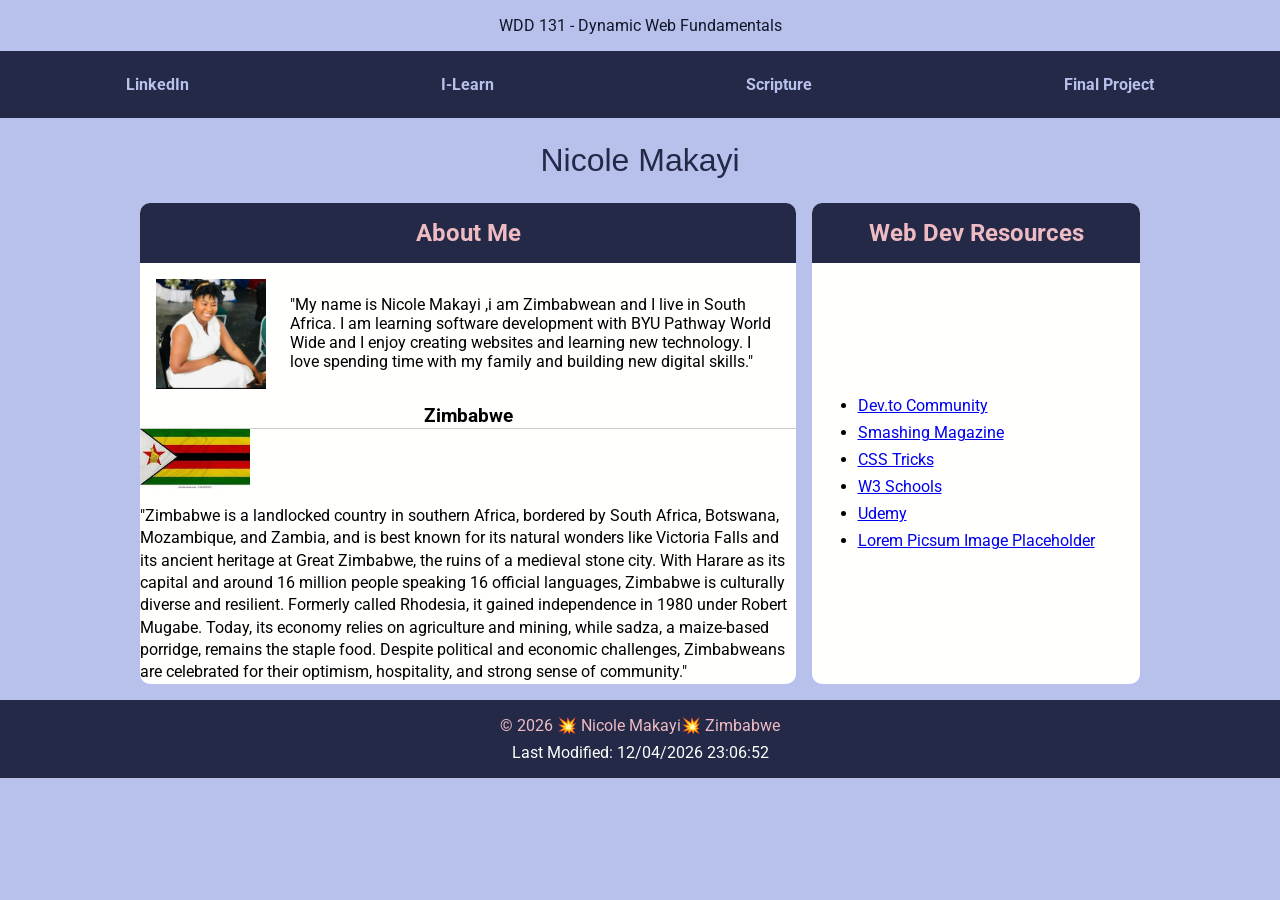
<file: index.html>
<!DOCTYPE html>
<html lang="en">
<head>
    <meta charset="UTF-8">
    <meta name="viewport" content="width=device-width, initial-scale=1.0">
    <title>WDD 131 Dynamic Web Fundamentals - Nicole Makayi</title>
    <meta name="description" content="WDD 131  Dynamic Web Fundamentals, Nicole Makayi, web development course landing page">
    <meta name="author" content="Nicole Makayi">
    <link rel="stylesheet" href="styles/base.css">
    <link rel="preconnect" href="https://fonts.googleapis.com">
    <link rel="preconnect" href="https://fonts.gstatic.com" crossorigin>
    <link href="https://fonts.googleapis.com/css2?family=Roboto:wght@300;400;700&display=swap" rel="stylesheet">
    <script src="scripts/getdates.js" defer></script>
</head>
<body>
    <header>
        <span id="course-title">WDD 131 - Dynamic Web Fundamentals</span>
        <nav>
            <ul class="navigation"> 
                <li><a href="www.linkedin.com/in/nicole-makayi-9764a223b">LinkedIn</a></li>              
                <li><a href="https://byupw.instructure.com">I-Learn</a></li>
                <li><a href="https://www.churchofjesuschrist.org/study/scriptures">Scripture</a></li>
                <li><a href="#">Final Project</a></li>
            </ul>
        </nav>
    </header>

    <main>
        <h1>Nicole Makayi</h1>

        <section class="card first-card">
            <h2>About Me</h2>
            <div class="about-me">

                <img src="images/profile.jpg" alt="My profile image">

                <p>

                    "My name is Nicole Makayi ,i am Zimbabwean and I live in South Africa. I am learning software development with BYU Pathway World Wide and I enjoy creating websites and learning new technology. I love spending time with my family and building new digital skills."
                </p>

            </div>


            <div class="country-section_name">


                <h3>Zimbabwe</h3>


            </div>




            <div class="country-details">

                <img src="images/zimbabwe-flag.jpg" alt="Flag of Zimbabwe">
                <p>
                    "Zimbabwe is a landlocked country in southern Africa, bordered by South Africa, Botswana, Mozambique, and Zambia, and is best known for its natural wonders like Victoria Falls and its ancient heritage at Great Zimbabwe, the ruins of a medieval stone city. With Harare as its capital and around 16 million people speaking 16 official languages, Zimbabwe is culturally diverse and resilient. Formerly called Rhodesia, it gained independence in 1980 under Robert Mugabe. Today, its economy relies on agriculture and mining, while sadza, a maize-based porridge, remains the staple food. Despite political and economic challenges, Zimbabweans are celebrated for their optimism, hospitality, and strong sense of community."
                </p>


            </div>
        
        </section> 


        <section class="card second-card">


            <h2>Web Dev Resources</h2>
            <div class="dev-resources">

                    
                <ul>
                <li><a href="#">Dev.to Community</a></li>
                <li><a href="#">Smashing Magazine</a></li>
                <li><a href="#">CSS Tricks</a></li>
                <li><a href="#">W3 Schools</a></li>
                <li><a href="#">Udemy</a></li>
                <li><a href="#">Lorem Picsum Image Placeholder</a></li>
                </ul>
            </div>    
        </section>   
    </main>
    <footer>
        <p>&copy; <span id="currentyear"></span> 💥 Nicole Makayi💥 Zimbabwe</p>
        <p id="lastModified"></p>
    </footer>    
    
</body>
</html>
</file>
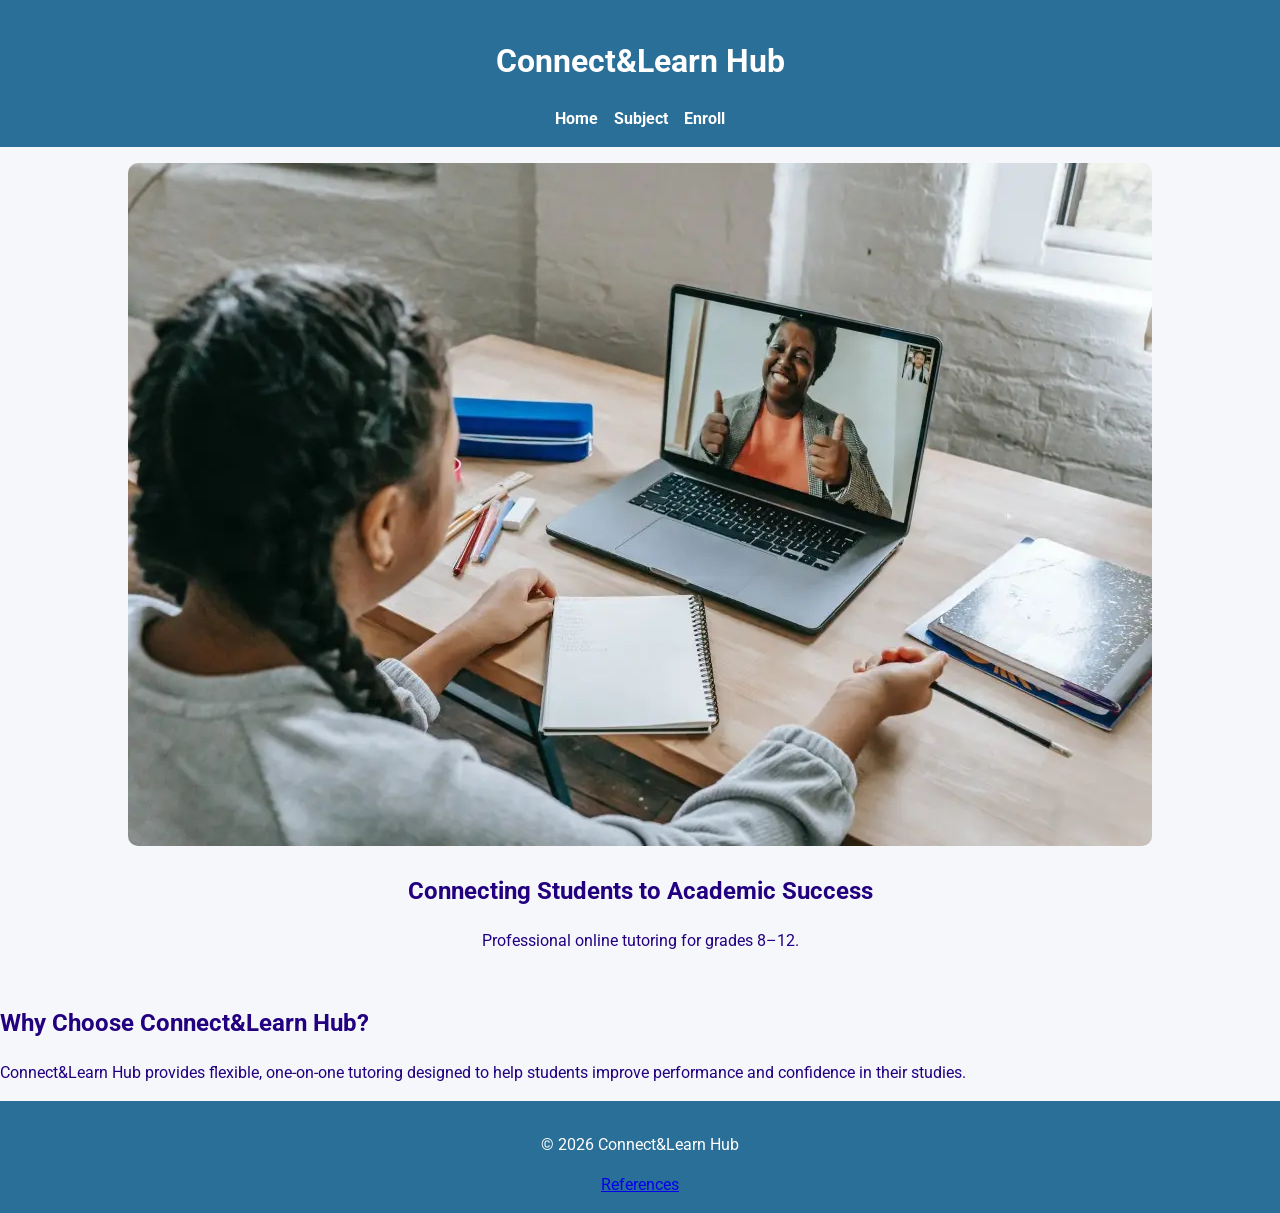
<file: project/index.html>
<!DOCTYPE html>
<html lang="en">
<head>
  <meta charset="UTF-8">
  <title>Connect&Learn Hub</title>
  <meta name="viewport" content="width=device-width, initial-scale=1.0">
  <meta name="description" content="Connect&Learn Hub is an educational website designed to connect students with qualified online tutors across various academic subjects and grade levels. The purpose of the site is to provide clear information about tutoring services, available subjects, and allow students or parents to submit enrollment interest through an accessible online form.">
  <meta name="author" content="Nicole Makayi">
  <link rel="stylesheet" href="styles/connect.css">
  <link rel="preconnect" href="https://fonts.googleapis.com">
  <link rel="preconnect" href="https://fonts.gstatic.com" crossorigin>
  <link href="https://fonts.googleapis.com/css2?family=Roboto:wght@300;400;700&display=swap" rel="stylesheet">
  <script src="scripts/getdates.js" defer></script>
  <script src="scripts/main.js" defer></script>
</head>
<body>

<header>
  <h1>Connect&Learn Hub</h1>
  <nav class="main-nav" aria-label="Main navigation">
    <ul>
      <li><a href="index.html">Home</a></li>
      <li><a href="subjects.html">Subject</a></li>
      <li><a href="enroll.html">Enroll</a></li>
  </nav>
</header>

<main>
  <section class="hero">
    <img src="images/tutoring.webp" alt="Online tutoring session" loading="lazy">
    <h2>Connecting Students to Academic Success</h2>
    <p>Professional online tutoring for grades 8–12.</p>
  </section>

  <section>
    <h2>Why Choose Connect&Learn Hub?</h2>
    <p>Connect&Learn Hub provides flexible, one-on-one tutoring designed to help students improve performance and confidence in their studies.</p>
  </section>

</main>

<footer>
  <p>&copy; 2026 Connect&Learn Hub</p>
  <a href="references.html">References</a>
</footer>

</body>
</html>
</file>
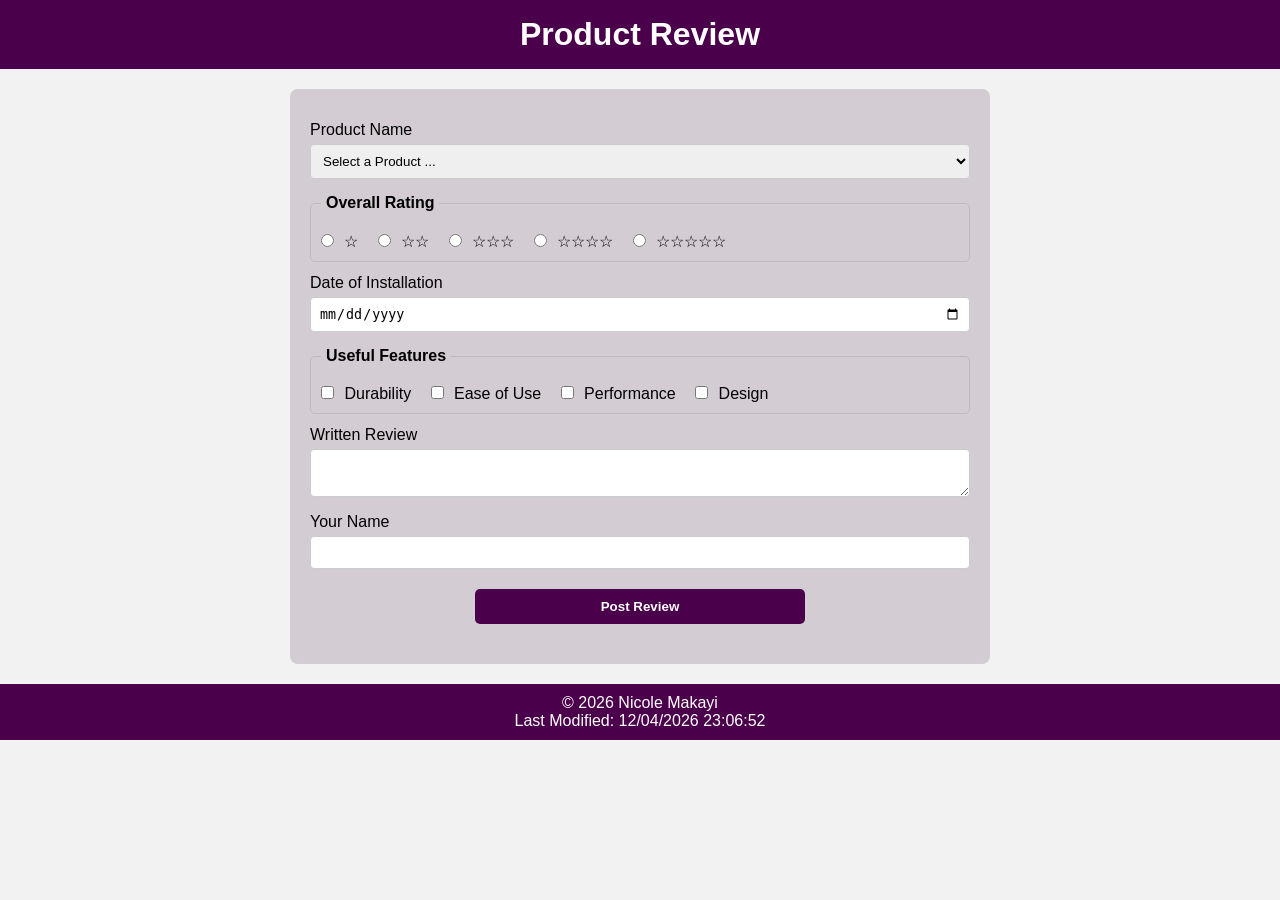
<file: form.html>
<!DOCTYPE html>
<html lang="en">
<head>
<meta charset="UTF-8">
<meta name="viewport" content="width=device-width, initial-scale=1.0">
<title>Product Review</title>

<meta name="description" content="Submit and share your experience with products using this interactive review form, including ratings, features, and detailed feedback.">
<meta name="author" content="Nicole Makayi">
<link rel="preconnect" href="https://fonts.googleapis.com">
<link rel="preconnect" href="https://fonts.gstatic.com" crossorigin>
<link href="https://fonts.googleapis.com/css2?family=Roboto:wght@300;400;700&display=swap" rel="stylesheet">
<link rel="stylesheet" href="styles/review.css">
<script src="scripts/review.js" defer></script>
<script src="scripts/getdates.js" defer></script>
</head>

<body>

<header>
  <h1>Product Review</h1>
</header>

<main>
<form method="get" action="review.html">

  <!-- Product -->
  <label for="product">Product Name</label>
  <select id="product" name="product" required>
    <option value="" disabled selected>Select a Product ...</option>
  </select>

  <!-- Rating -->
  <fieldset>
    <legend>Overall Rating</legend>

    <input type="radio" id="rate1" name="rating" value="1" required>
    <label for="rate1">☆</label>

    <input type="radio" id="rate2" name="rating" value="2" required>
    <label for="rate2">☆☆</label>

    <input type="radio" id="rate3" name="rating" value="3" required>
    <label for="rate3">☆☆☆</label>

    <input type="radio" id="rate4" name="rating" value="4" required>
    <label for="rate4">☆☆☆☆</label>

    <input type="radio" id="rate5" name="rating" value="5" required>
    <label for="rate5">☆☆☆☆☆</label>

  </fieldset>

  <!-- Date -->
  <label for="installDate">Date of Installation</label>
  <input type="date" id="installDate" name="installDate" required>

  <!-- Features -->
  <fieldset>
    <legend>Useful Features</legend>

    <input type="checkbox" id="durability" name="features" value="durability">
    <label for="durability">Durability</label>

    <input type="checkbox" id="ease" name="features" value="ease">
    <label for="ease">Ease of Use</label>

    <input type="checkbox" id="performance" name="features" value="performance">
    <label for="performance">Performance</label>

    <input type="checkbox" id="design" name="features" value="design">
    <label for="design">Design</label>

  </fieldset>

  <!-- Review -->
  <label for="review">Written Review</label>
  <textarea id="review" name="review"></textarea>

  <!-- Name -->
  <label for="username">Your Name</label>
  <input type="text" id="username" name="username">

  <!-- Submit -->
  <input type="submit" value="Post Review">

</form>
</main>

<footer>
  <p>&copy; <span id="currentyear"></span> Nicole Makayi</p>
  <p id="lastModified"></p>
</footer>

</body>
</html>
</file>
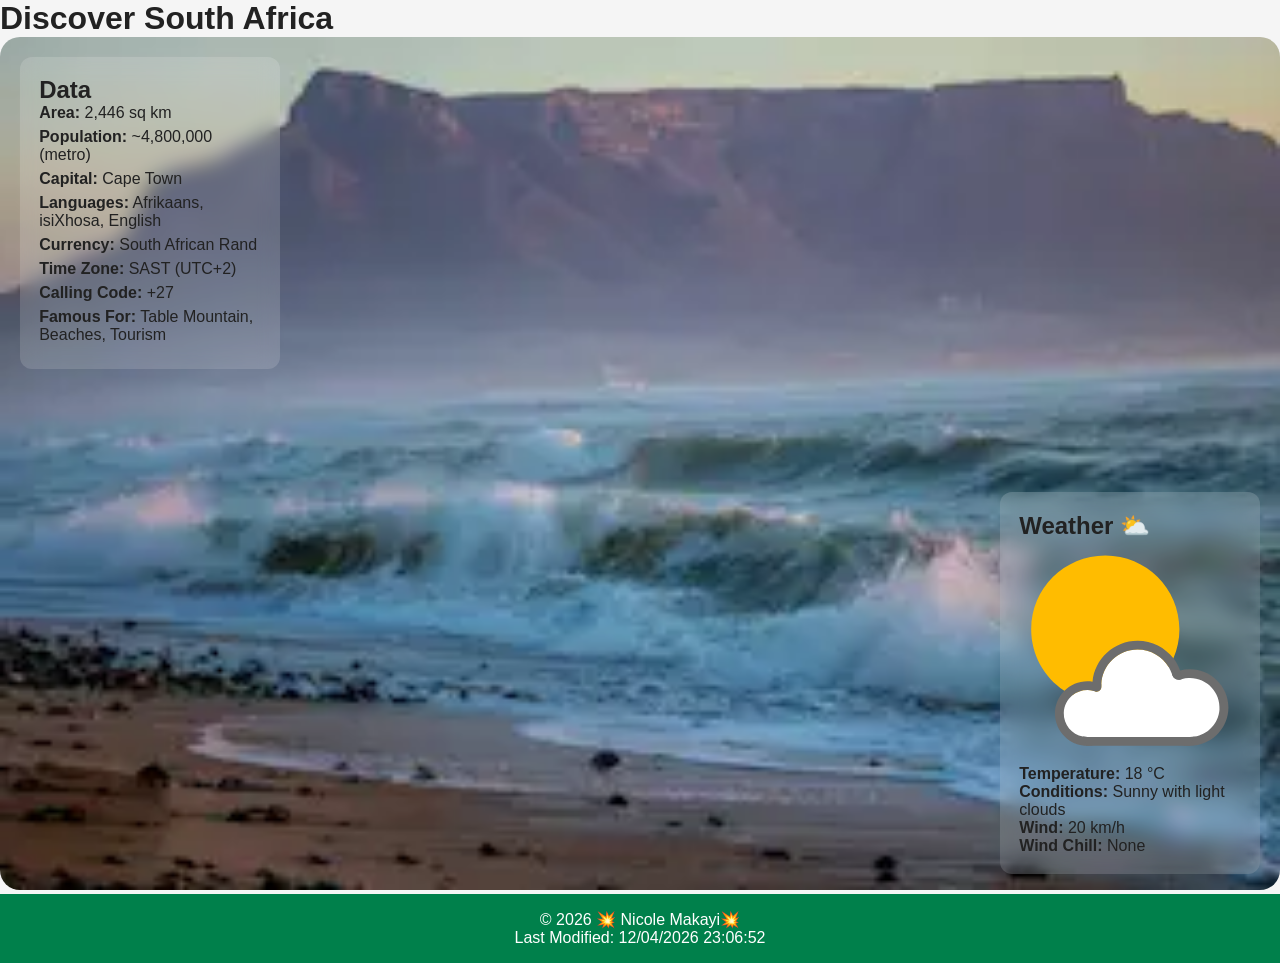
<file: place.html>
<!DOCTYPE html>
<html lang="en">
<head>
  <meta charset="UTF-8">
  <meta name="viewport" content="width=device-width, initial-scale=1.0">
  <title> Discover South Africa</title>
  <meta name="description" content="Discover Cape Town,a beautiful coastal city in South Africa.">
  <meta name="author" content="Nicole Makayi">
  <link rel="stylesheet" href="styles/place.css">
  <link rel="preconnect" href="https://fonts.googleapis.com">
  <link rel="preconnect" href="https://fonts.gstatic.com" crossorigin>
  <link href="https://fonts.googleapis.com/css2?family=Roboto:wght@300;400;700&display=swap" rel="stylesheet">
  <script src="scripts/getdates.js" defer></script>
  <script src="scripts/place.js" defer></script>

</head>

<body>

<header>
  <h1>Discover South Africa</h1>
</header>

<main>
  <section class="hero">

    <!-- Responsive Image -->
    <picture>
      <img
      src="images/hero-small.webp"
      srcset="images/hero-small.webp 480w, images/hero-large.webp 800w"
      sizes="(min-width: 768px) 800px, 480px"
      alt="Cape Town Table Mountain">
    </picture>

  
    <div class="card data-card">
      <h2>Data</h2>
      <ul>
        <li><strong>Area:</strong>  2,446 sq km</li>
        <li><strong>Population:</strong> ~4,800,000 (metro)</li>
        <li><strong>Capital:</strong> Cape Town</li>
        <li><strong>Languages:</strong> Afrikaans, isiXhosa, English</li>
        <li><strong>Currency:</strong> South African Rand</li>
        <li><strong>Time Zone:</strong> SAST (UTC+2)</li>
        <li><strong>Calling Code:</strong> +27</li>
        <li><strong>Famous For:</strong> Table Mountain, Beaches, Tourism</li>
      </ul>
    </div>

    <!-- Weather Box -->
    <div class="card weather-card">
      <h2>Weather</h2>

      <!-- SVG icon for mobile -->
      <img src="images/weather-icon.svg" alt="weather icon" class="weather-icon">

      <p><strong>Temperature:</strong> <span id="temp">18</span> °C</p>
      <p><strong>Conditions:</strong> Sunny with light clouds</p>
      <p><strong>Wind:</strong> <span id="wind">20</span> km/h</p>
      <p><strong>Wind Chill:</strong> <span id="windChill"></span>None</p>
    </div> 
  </section>
</main>

<footer class="footer">
  <p>&copy; <span id="currentyear"></span> 💥 Nicole Makayi💥</p>
  <p id="lastModified"></p>
</footer>

</body>
</html>
</file>
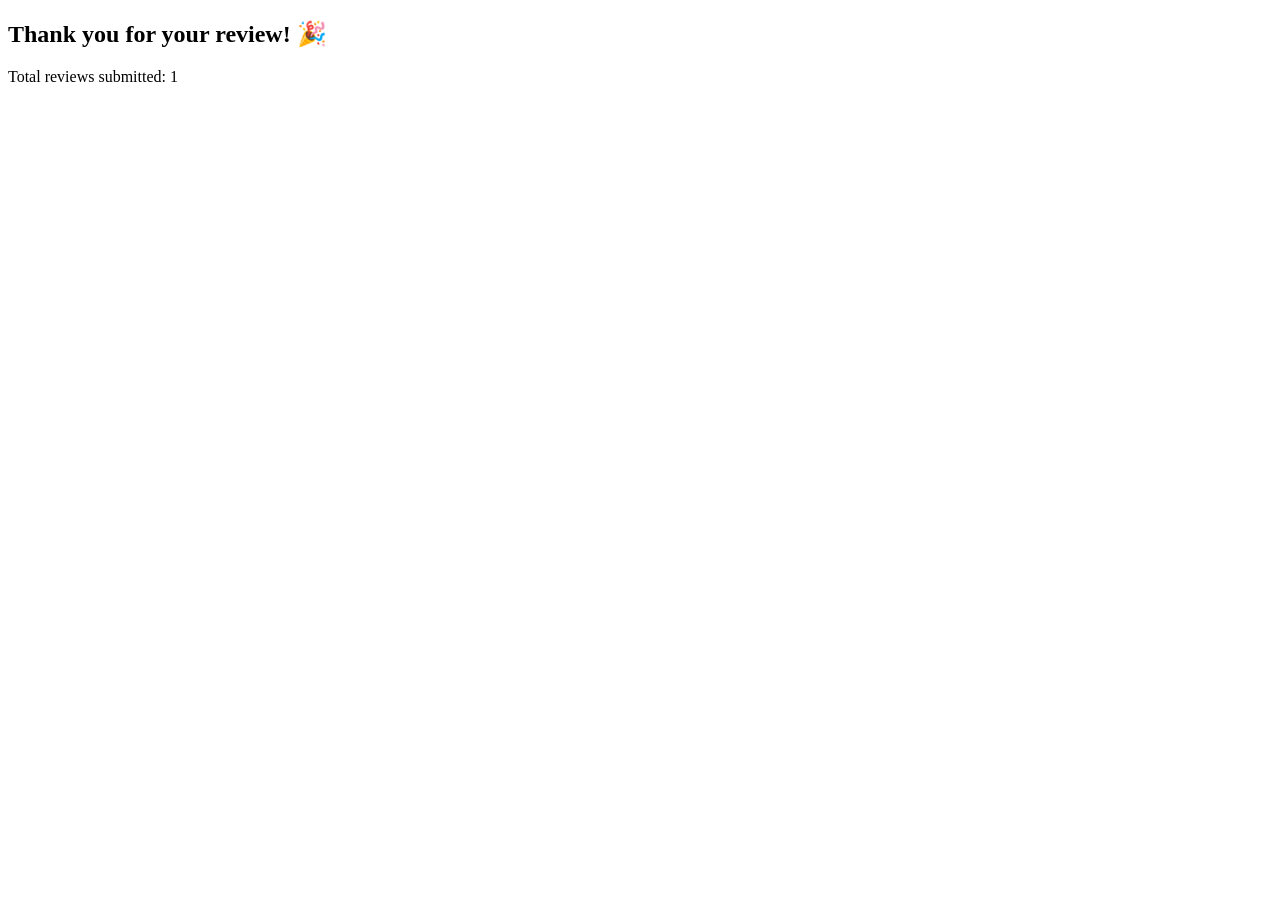
<file: review.html>
<!DOCTYPE html>
<html lang="en">
<head>
<meta charset="UTF-8">
<title>Review Submitted</title>
</head>

<body>

<h2>Thank you for your review! 🎉</h2>
<p id="counter"></p>

<script>
let count = localStorage.getItem("reviewCount") || 0;
count++;
localStorage.setItem("reviewCount", count);

document.getElementById("counter").textContent =
  "Total reviews submitted: " + count;
</script>

</body>
</html>
</file>
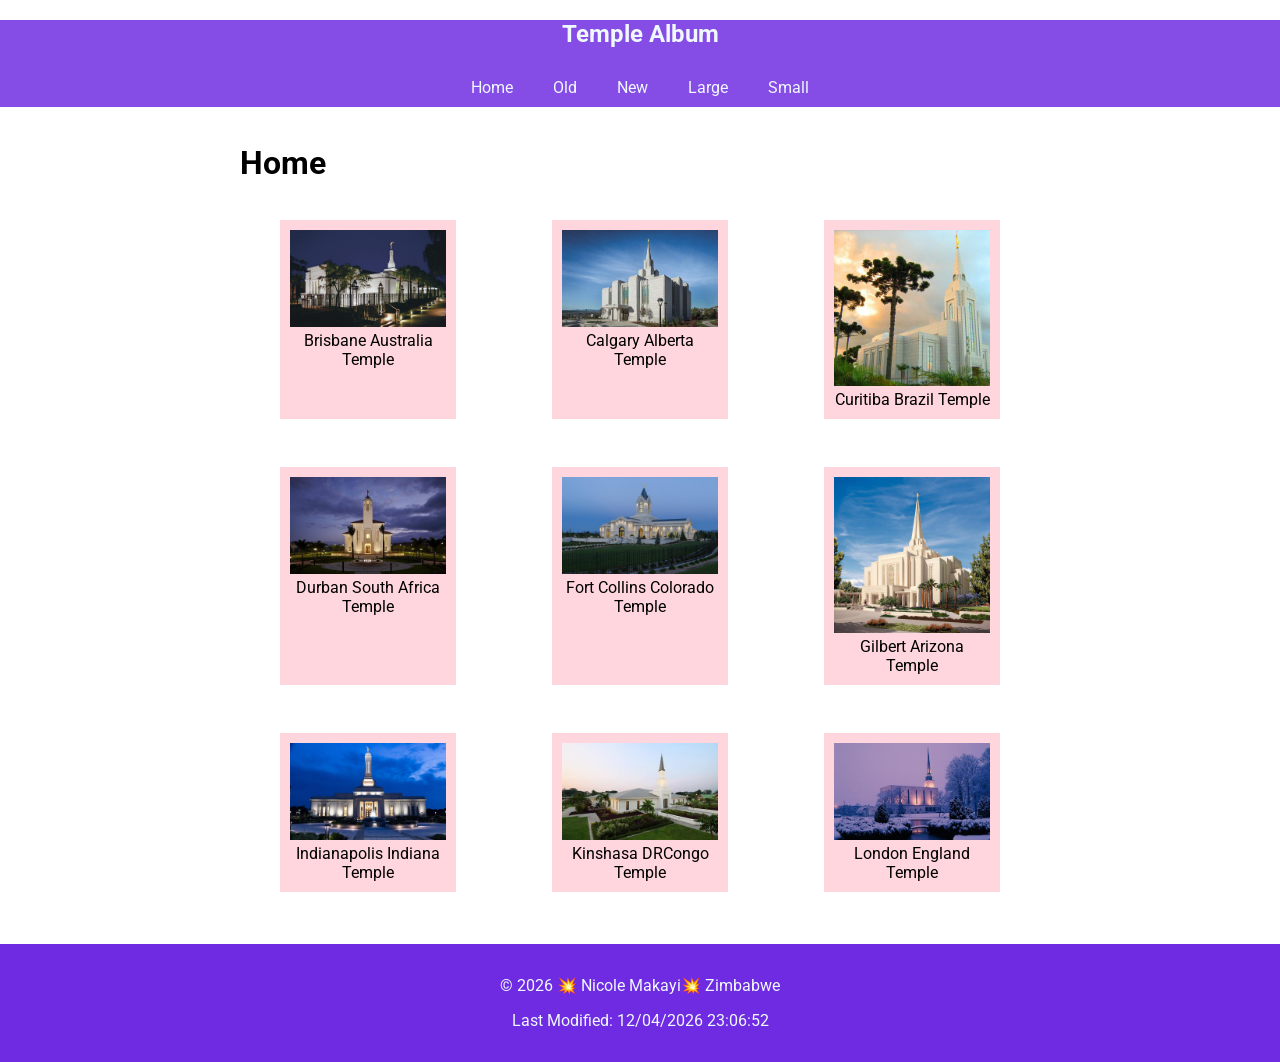
<file: temples.html>
<!DOCTYPE html>
<html lang="en">
<head>
<meta charset="UTF-8">
<meta name="viewport" content="width=device-width, initial-scale=1.0">
<title>Temple Album</title>
 <meta name="description" content="WDD 131  Dynamic Web Fundamentals, Nicole Makayi, web development course landing page">
    <meta name="author" content="Nicole Makayi">

<!-- Google Font -->
<link rel="preconnect" href="https://fonts.googleapis.com">
<link rel="preconnect" href="https://fonts.gstatic.com" crossorigin>
<link href="https://fonts.googleapis.com/css2?family=Roboto:wght@300;400;700&display=swap" rel="stylesheet">

<!-- CSS Files -->
<link rel="stylesheet" href="styles/temples.css">
<link rel="stylesheet" href="styles/temples-large.css">
<script src="scripts/getdates.js" defer></script>

<!-- JavaScript -->
<script src="scripts/temples.js" defer></script>
</head>

<body>

<header>
    <h2>Temple Album</h2>

    <button id="menuBtn">&#9776;</button>

    <nav id="navMenu">
        <a href="#">Home</a>
        <a href="#">Old</a>
        <a href="#">New</a>
        <a href="#">Large</a>
        <a href="#">Small</a>
    </nav>
</header>

<main>
<h1> Home</h1>

<div class="container">

<figure>
<img src="images/temple01.jpg" alt="Temple">
<figcaption>Brisbane Australia Temple</figcaption>
</figure>

<figure>
<img src="images/temple02.jpg" alt="Temple">
<figcaption>Calgary Alberta Temple</figcaption>
</figure>

<figure>
<img src="images/temple03.jpg" alt="Temple">
<figcaption>Curitiba Brazil Temple</figcaption>
</figure>

<figure>
<img src="images/temple04.jpg" alt="Temple">
<figcaption>Durban South Africa Temple</figcaption>
</figure>

<figure>
<img src="images/temple05.jpg" alt="Temple">
<figcaption>Fort Collins Colorado Temple</figcaption>
</figure>

<figure>
<img src="images/temple06.jpg" alt="Temple">
<figcaption>Gilbert Arizona Temple</figcaption>
</figure>

<figure>
<img src="images/temple07.jpg" alt="Temple">
<figcaption>Indianapolis Indiana Temple</figcaption>
</figure>

<figure>
<img src="images/temple08.jpg" alt="Temple">
<figcaption>Kinshasa DRCongo Temple</figcaption>
</figure>

<figure>
<img src="images/temple09.jpg" alt="Temple">
<figcaption>London England Temple</figcaption>
</figure>

</div>
</main>

<footer>
    <p>&copy; <span id="currentyear"></span> 💥 Nicole Makayi💥 Zimbabwe</p>
        <p id="lastModified"></p>

</footer>

</body>
</html>
</file>
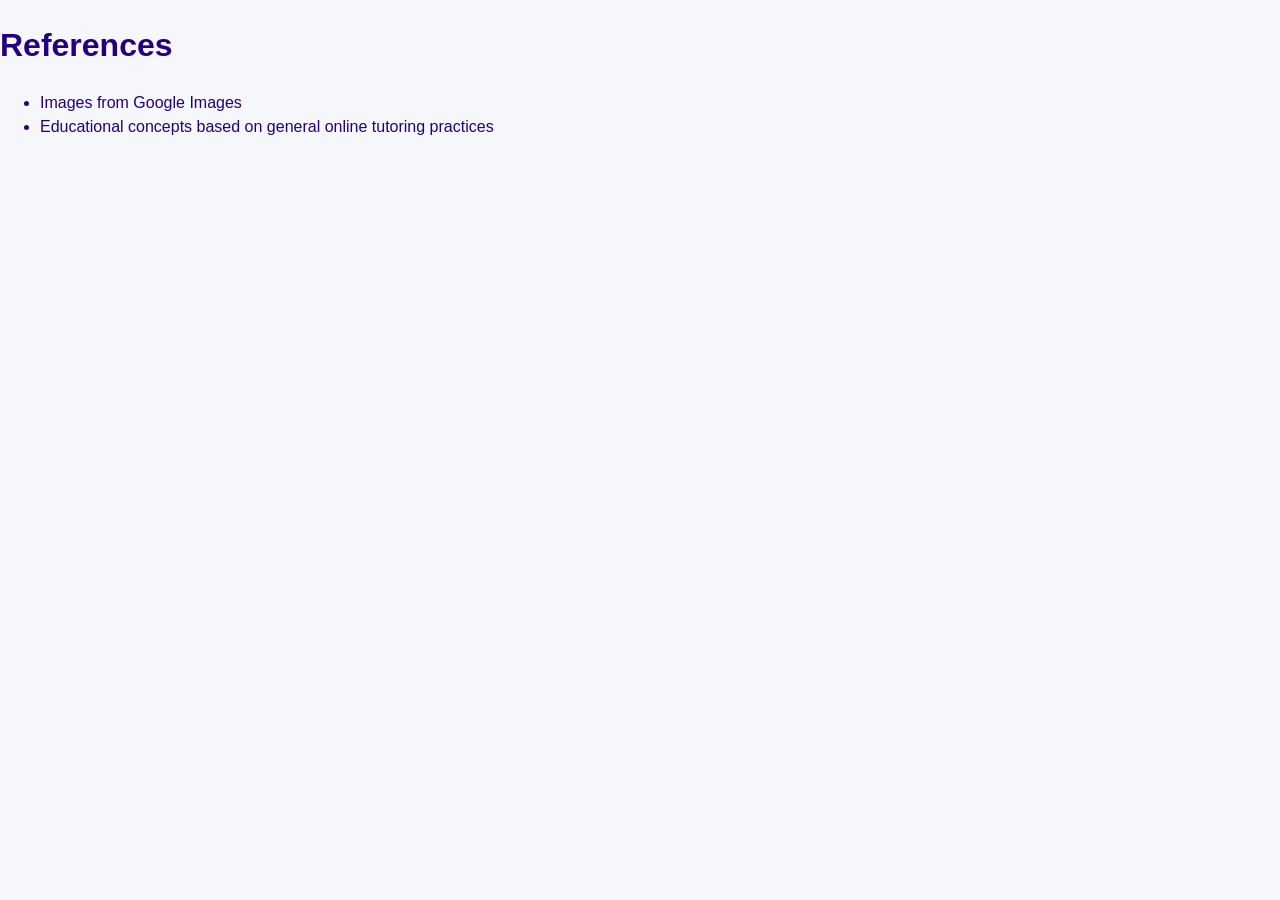
<file: project/references.html>
<!DOCTYPE html>
<html lang="en">
<head>
  <meta charset="UTF-8">
  <title>References</title>
  <link rel="stylesheet" href="styles/connect.css">
  <link rel="stylesheet" href="styles/connect.css">
  <script src="scripts/getdates.js" defer></script>
  <script src="scripts/main.js" defer></script>
</head>
<body>

<h1>References</h1>
<ul>
  <li>Images from Google Images</li>
  <li>Educational concepts based on general online tutoring practices</li>
</ul>

</body>
</html>
</file>
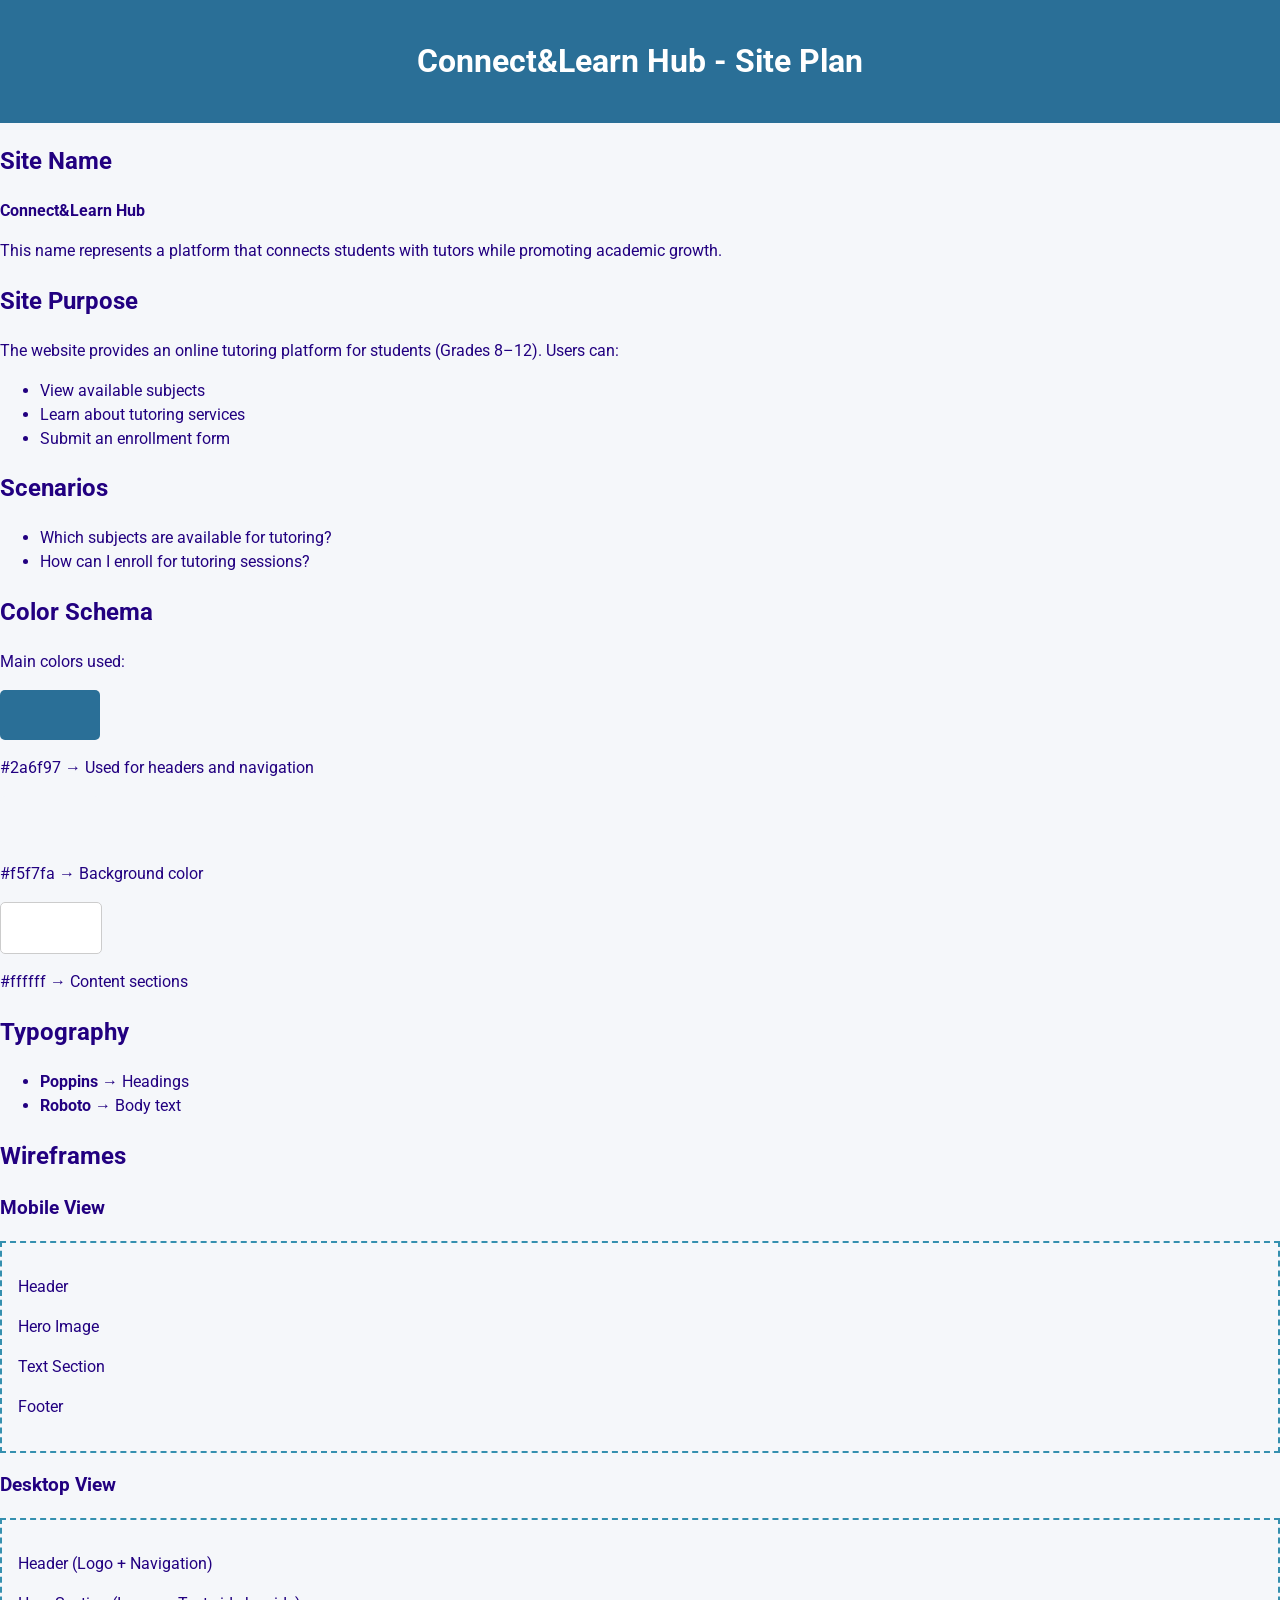
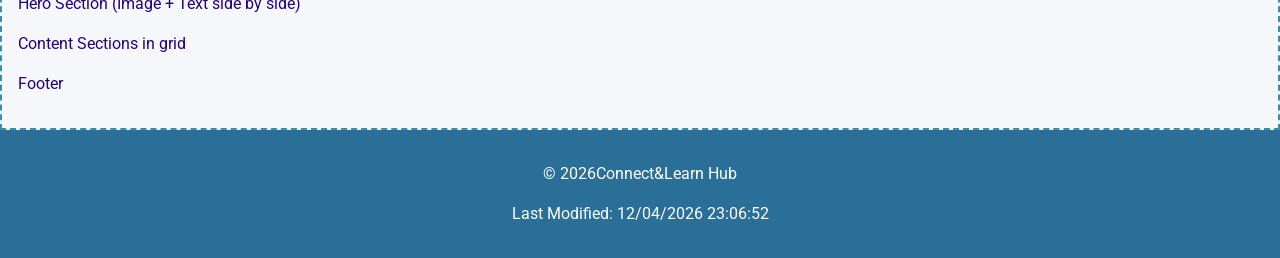
<file: project/siteplan.html>
<!DOCTYPE html>
<html lang="en">
<head>
<meta charset="UTF-8">
<meta name="viewport" content="width=device-width, initial-scale=1.0">
<title>Site Plan | Connect&Learn Hub</title>
<meta name="description" content="Connect&Learn Hub connects students with online tutors, providing subject information and easy enrollment for flexible, accessible learning.">
<meta name="author" content="Nicole Makayi">
<link rel="stylesheet" href="styles/connect.css">
<link rel="preconnect" href="https://fonts.googleapis.com">
<link rel="preconnect" href="https://fonts.gstatic.com" crossorigin>
<link href="https://fonts.googleapis.com/css2?family=Roboto:wght@300;400;700&display=swap" rel="stylesheet">
<script src="scripts/getdates.js" defer></script>

</head>

<body>

<header>
  <h1>Connect&Learn Hub - Site Plan</h1>
</header>

<main>

<section>
  <h2>Site Name</h2>
  <p><strong>Connect&Learn Hub</strong></p>
  <p>This name represents a platform that connects students with tutors while promoting academic growth.</p>
</section>

<section>
  <h2>Site Purpose</h2>
  <p>The website provides an online tutoring platform for students (Grades 8–12). Users can:</p>
  <ul>
    <li>View available subjects</li>
    <li>Learn about tutoring services</li>
    <li>Submit an enrollment form</li>
  </ul>
</section>

<section>
  <h2>Scenarios</h2>
  <ul>
    <li>Which subjects are available for tutoring?</li>
    <li>How can I enroll for tutoring sessions?</li>
  </ul>
</section>

<section>
  <h2>Color Schema</h2>
  <p>Main colors used:</p>

  <div class="color-box blue"></div>
  <p>#2a6f97 → Used for headers and navigation</p>

  <div class="color-box light"></div>
  <p>#f5f7fa → Background color</p>

  <div class="color-box white"></div>
  <p>#ffffff → Content sections</p>
</section>

<section>
  <h2>Typography</h2>
  <ul>
    <li><strong>Poppins</strong> → Headings</li>
    <li><strong>Roboto</strong> → Body text</li>
  </ul>
</section>

<section>
  <h2>Wireframes</h2>

  <h3>Mobile View</h3>
  <div class="wireframe">
    <p>Header</p>
    <p>Hero Image</p>
    <p>Text Section</p>
    <p>Footer</p>
  </div>

  <h3>Desktop View</h3>
  <div class="wireframe">
    <p>Header (Logo + Navigation)</p>
    <p>Hero Section (Image + Text side by side)</p>
    <p>Content Sections in grid</p>
    <p>Footer</p>
  </div>
</section>

</main>

<footer>
  <p>&copy; <span id="currentyear"></span>Connect&Learn Hub</p>
        <p id="lastModified"></p>
</footer>


</body>
</html>
</file>
<file: styles/base.css>
:root {
    --background: #232946;
    --headline: #fffffe;
    --paragraph: #b8c1ec;
    --button: #eebbc3;
    --button-text: #232946;

    --stroke: #121629;
    --main: #b8c1ec;
    --highlight: #eebbc3;
    --secondary: #fffffe;
    --tertiary: #eebbc3;
}

* {
    box-sizing: border-box;
}

body {
    font-family: "Roboto", sans-serif;
    font-weight: 400;
    background-color: var(--paragraph);
    margin: 0;
    padding: 0;
    min-height: 80vh;

    display: grid;
    flex-direction: column;
}

header {
    background-color: var(--main);
    text-align: justify;
    
}
nav {
    background-color: var(--background);
    color: var(--paragraph);
}

.navigation {
    display: flex;
    list-style: none;
    align-items: center;
    justify-content: space-around;
    margin: 0;
    padding: 0;
}

.navigation a {
    font-weight: 700;
    display: block;
    color: var(--paragraph);
    padding: 1.5rem;
    text-decoration: none;
    text-align: center;
}

.navigation a:hover {
    text-decoration-color: var(--button);
    text-underline-offset: 8px;
    text-decoration-thickness: 2px;
    color: var(--button);
}

#course-title {
    display: block;
    text-align: center;
    padding: 1rem;
    color: var(--stroke);
}

main {
    background-color: var(--paragraph);
    width: 100%;
    max-width: 1000px;
    margin: 0 auto;
    display: grid;
    grid-template-columns: 2fr 1fr;
    column-gap: 1rem;
    flex: 1;
}

h1 {
    margin: 0;
    text-align: center;
    font-family: "Lilita One", sans-serif;
    padding: 1.5rem;
    font-weight: 400;
    grid-column: 1 / 3;
    color: var(--background);
}

h2 {
    margin: 0;
    text-align: center;
}

.first-card {
    grid-column: 1 / 2;
}

.second-card {
    grid-column: 2 / 3;
    display: flex;
    flex-direction: column;
}

.card {
    background-color: var(--headline);
    border-radius: 10px;
    overflow: hidden;
}

.card h2 {
    background-color: var(--background);
    color: var(--button);
    padding: 1rem;
}

.card img {
    width: 110px;
}

.about-me {
    padding: 1rem;
    display: flex;
    gap: 1.5rem;
}

.country-section__name {
    padding: 0 2rem;
}
h3 {
    text-align: center;
    margin: 0;
    padding-bottom: .1rem;
    border-bottom: 1px solid #ccc;
}

.country-details {
    display: grid;
    gap: 1rem;
    align-items: center;
}

.country-details figure {
    margin: 0;
}

.country-details figcaption {
    text-align: center;
}

.country-details p {
    margin: 0;
    line-height: 1.4;
}

.dev-resources {
    display: flex;
    flex-direction: column;
    flex: 1;
    justify-content: center;
    align-items: center;
}

.dev-resources ul {
    margin: 0;
    padding: 0;
}

.dev-resources li {
    margin-bottom: .5rem;
}

.dev-resources li:last-child {
    margin-bottom: 0;
}

footer {
    background-color: var(--background);
    padding: 1rem;
    margin-top: 1rem;
    text-align: center;
    color: var(--headline);
}

footer p:first-child {
    color: var(--button);
    margin-bottom: .5rem;
}

footer p:last-child {
    color: var(--headline);
}

footer p {
    margin: 0;
}
</file>
<file: project/styles/connect.css>
body {
  margin: 0;
  font-family: 'Roboto', Arial, sans-serif;
  line-height: 1.5;
  background-color: #f5f7fa;
  color: rgb(34, 0, 128);
}

/* =========================
   HEADER & FOOTER
========================= */
header,
footer {
  background-color: #2a6f97;
  color: white;
  padding: 1rem;
  text-align: center;
}

/* =========================
   NAVIGATION
========================= */
nav ul {
  display: flex;
  gap: 1rem;
  list-style: none;
  padding: 0;
  margin: 0;
  justify-content: center;
}

nav a {
  color: white;
  text-decoration: none;
  font-weight: bold;
}

nav a:hover {
  text-decoration: underline;
}


.hero {
  text-align: center;
  padding: 1rem;
}

.hero img {
  max-width: 100%;
  height: auto;
  border-radius: 10px;
}

.cards {
  display: grid;
  gap: 1rem;
  padding: 1rem;
}

.card {
  background: #ffffff;
  border: 1px solid #ccc;
  padding: 1rem;
  border-radius: 10px;
  text-align: center;
  transition: transform 0.2s ease;
}

.card:hover {
  transform: scale(1.03);
}

.card img {
  max-width: 100%;
  height: auto;
  border-radius: 8px;
}

form {
  padding: 1rem;
  max-width: 500px;
  margin: auto;
}

label {
  display: block;
  margin-bottom: 1rem;
}

input,
select,
button {
  width: 100%;
  padding: 0.5rem;
  margin-top: 0.3rem;
}

button {
  background-color: #2a6f97;
  color: white;
  border: none;
  cursor: pointer;
}

button:hover {
  background-color: #1d4f6f;
}

.color-box {
  width: 100px;
  height: 50px;
  border-radius: 5px;
  margin: 10px 0;
}

.blue {
  background: #2a6f97;
}

.light {
  background: #f5f7fa;
}

.white {
  background: #ffffff;
  border: 1px solid #ccc;
}

.wireframe {
  border: 2px dashed #3590af;
  padding: 1rem;
  margin-top: 1rem;
}

@media (min-width: 700px) {
  .cards {
    grid-template-columns: repeat(3, 1fr);
  }
}
</file>
<file: styles/review.css>
* {
  box-sizing: border-box;
  margin: 0;
  padding: 0;
}

/* Body */
body {
  font-family: Arial, sans-serif;
  background-color: #f2f2f2;
}

/* Header */
header {
  background-color: #4b004b;
  color: #ffffff;
  text-align: center;
  padding: 1rem;
}

/* Main container */
main {
  max-width: 500px;
  margin: 20px auto;
  background-color: #d3ccd3;
  padding: 20px;
  border-radius: 8px;
}

/* Labels */
label {
  display: block;
  margin-top: 12px;
  font-weight: 500;
}

/* Inputs, select, textarea */
select,
input[type="text"],
input[type="date"],
textarea {
  width: 100%;
  padding: 8px;
  margin-top: 5px;
  border-radius: 4px;
  border: 1px solid #ccc;
}

/*  RADIO + CHECKBOX layout */
input[type="radio"],
input[type="checkbox"] {
  width: auto;
  margin-right: 6px;
}

/* Inline grouping for radio + checkbox */
fieldset label {
  display: inline-block ;
  margin-right: 15px;
  margin-top: 10px;
}

/* Fieldset styling */
fieldset {
  margin-top: 15px;
  padding: 10px;
  border: 1px solid #bbb;
  border-radius: 5px;
}

/* Legend */
legend {
  font-weight: bold;
  padding: 0 5px;
}

/* Submit button */
input[type="submit"] {
  margin-top: 20px;
  background-color: #4b004b;
  color: #fff;
  padding: 10px;
  font-weight: bold;
  cursor: pointer;
  border: none;
  border-radius: 5px;
  width: 100%;
}

input[type="submit"]:hover {
  background-color: #6a006a;
}

/* Footer */
footer {
  text-align: center;
  background-color: #4b004b;
  color: white;
  padding: 10px;
  margin-top: 20px;
}

/* Responsive */
@media (min-width: 768px) {
  main {
    max-width: 700px;
  }

  input[type="submit"] {
    width: 50%;
    margin: 20px auto;
    display: block;
  }
}
</file>
<file: styles/place.css>
:root {
  --primary: rgb(0, 128, 75);
  --secondary: #007e3a;
  --bg-glass: rgba(255, 255, 255, 0.15);
  --text: #222;
  --white: #fff;
}

/* RESET */
* {
  margin: 0;
  padding: 0;
  box-sizing: border-box;
}

body {
  font-family: 'Poppins', sans-serif;
  color: var(--text);
  background: #f5f5f5;
}

/* HEADER */
.header {
  background: var(--primary);
  color: var(--white);
  text-align: center;
  padding: 1.2rem;
  font-weight: 600;
  letter-spacing: 1px;
}

/* HERO */
.hero {
  position: relative;
  overflow: hidden;
}

.hero img {
  width: 100%;
  height: auto;
  border-radius: 20px;
}

/*  CARDs */
.card {
  position: absolute;
  background: var(--bg-glass);
  backdrop-filter: blur(10px);
  border-radius: 12px;
  padding: 1.2rem;
  width: 260px;
}


/* DATA POSITION */
.data-card {
  top: 20px;
  left: 20px;
}

/* WEATHER POSITION */
.weather-card {
  bottom: 20px;
  right: 20px;
}

/* LIST */
.card ul {
  list-style: none;
}

.card li {
  margin-bottom: 6px;

}

/* WEATHER ICON */
.weather-icon {
  width: 40px;
}

/* PSEUDO ELEMENT (REQUIRED) */
.weather-card h2::after
 {
  content: " ⛅"; 
 }

/* FOOTER */
.footer {
  background: var(--primary);
  color: white;
  text-align: center;
  padding: 1rem;
}

/* MOBILE */
@media (max-width: 768px) 
{
    .card {

        position: static;
        margin: 1rem auto;
        width: 90%;
        }
.hero {
    display: flex;
    flex-direction: column;
    }
}
</file>
<file: styles/temples.css>
body{
font-family: 'Roboto', sans-serif;
margin:0;
background:white;
}

header{
background: rgba(110, 43, 226, 0.841);
color:aliceblue;
padding:0;
text-align:center;
}

nav{
display:none;

}

nav a{
color:aliceblue;
padding:10px;
text-decoration:none;
}

nav a:hover{
background:white;
}

#menuBtn{
font-size:1.5rem;
background:none;
border:none;
color:aliceblue;
cursor:pointer;
}

main{
max-width:800px;
margin:0 auto;
padding:1rem;
}

.container{
display:grid;
grid-template-columns:1fr;
gap:1rem;
}

figure{
background:rgba(255, 192, 203, 0.644);
padding:10px;
text-align:center;
}

img{
width:100%;
height:auto;
}

footer{
text-align:center;
padding:1rem;
background:rgb(110, 43, 226);
color: aliceblue;
margin-top:20px;
}

.show{
display:flex;
}
</file>
<file: styles/temples-large.css>
@media screen and (min-width: 700px){

#menuBtn{
display:none;
}

nav{
display:flex;
justify-content:center;
gap:20px;
}

.container{
grid-template-columns: repeat(3,1fr);
}

}
</file>
